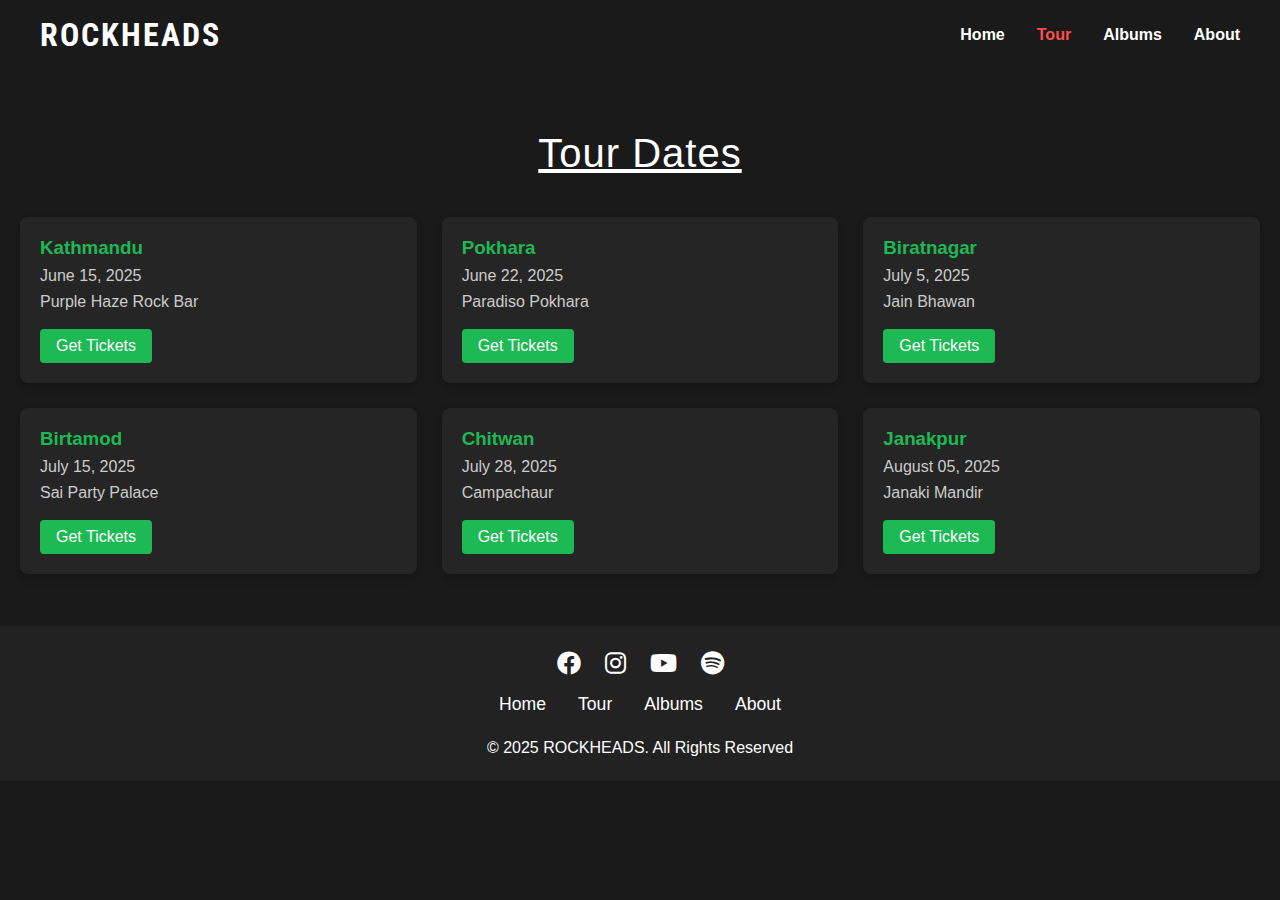
<file: tour.html>
<!DOCTYPE html>
<html lang="en">
  <head>
    <meta charset="UTF-8" />
    <meta name="viewport" content="width=device-width, initial-scale=1.0" />
    <title>Tour Dates</title>
    <link rel="stylesheet" href="style.css" />
    <link
      href="https://fonts.googleapis.com/css2?family=Roboto+Condensed:wght@700&display=swap"
      rel="stylesheet"
    />
    <link
      rel="stylesheet"
      href="https://cdnjs.cloudflare.com/ajax/libs/font-awesome/6.0.0-beta3/css/all.min.css"
    />
  </head>
  <body>
    <header>
      <nav>
        <div class="logo">ROCKHEADS</div>
        <ul>
          <li><a href="index.html">Home</a></li>
          <li><a href="tour.html" class="active">Tour</a></li>
          <li><a href="albums.html">Albums</a></li>
          <li><a href="about.html">About</a></li>
        </ul>
      </nav>
    </header>

    <main>
      <section class="tour-header">
        <h1><u>Tour Dates</u></h1>
      </section>

      <section class="tour-dates">
        <div class="event-card">
          <h3>Kathmandu</h3>
          <p>June 15, 2025</p>
          <p>Purple Haze Rock Bar</p>
          <a href="#" class="btn">Get Tickets</a>
        </div>

        <div class="event-card">
          <h3>Pokhara</h3>
          <p>June 22, 2025</p>
          <p>Paradiso Pokhara</p>
          <a href="#" class="btn">Get Tickets</a>
        </div>

        <div class="event-card">
          <h3>Biratnagar</h3>
          <p>July 5, 2025</p>
          <p>Jain Bhawan</p>
          <a href="#" class="btn">Get Tickets</a>
        </div>

        <div class="event-card">
          <h3>Birtamod</h3>
          <p>July 15, 2025</p>
          <p>Sai Party Palace</p>
          <a href="#" class="btn">Get Tickets</a>
        </div>

        <div class="event-card">
          <h3>Chitwan</h3>
          <p>July 28, 2025</p>
          <p>Campachaur</p>
          <a href="#" class="btn">Get Tickets</a>
        </div>

        <div class="event-card">
          <h3>Janakpur</h3>
          <p>August 05, 2025</p>
          <p>Janaki Mandir</p>
          <a href="#" class="btn">Get Tickets</a>
        </div>
      </section>
    </main>
    <footer>
       <div class="social-icons">
    <a href="#"><i class="fab fa-facebook"></i></a>
    <a href="#"><i class="fab fa-instagram"></i></a>
    <a href="#"><i class="fab fa-youtube"></i></a>
    <a href="#"><i class="fab fa-spotify"></i></a>
  </div>
  <div class="footer-nav">
    <a href="#">Home</a>
    <a href="#">Tour</a>
    <a href="#">Albums</a>
    <a href="#">About</a>
  </div>
  <p>© 2025 ROCKHEADS. All Rights Reserved</p>
</footer>
  </body>
</html>
</file>
<file: style.css>
* {
  margin: 0;
  padding: 0;
  box-sizing: border-box;
  font-family: "Arial", sans-serif;
}

header {
  background-color: #1a1a1a;
  padding: 1rem 2rem;
  position: sticky;
  top: 0;
  z-index: 100;
}

nav {
  display: flex;
  justify-content: space-between;
  align-items: center;
  max-width: 1200px;
  margin: 0 auto;
}

.logo {
  font-family: "Roboto Condensed", sans-serif;
  font-size: 2rem;
  color: #fff;
  font-weight: bold;
  letter-spacing: 2px;
}

nav ul {
  display: flex;
  list-style: none;
  gap: 2rem;
}

nav a {
  color: #fff;
  text-decoration: none;
  font-weight: 600;
  transition: color 0.3s;
}

nav a.active,
nav a:hover {
  color: #ff4d4d;
}

.hero {
  position: relative;
  height: 70vh;
  overflow: hidden;
}

.hero-image {
  width: 100%;
  height: 100%;
  object-fit: cover;
  filter: brightness(0.7);
}

.hero-text {
  position: absolute;
  top: 50%;
  left: 50%;
  transform: translate(-50%, -50%);
  color: white;
  font-size: 3rem;
  font-weight: bold;
  text-align: center;
  text-shadow: 2px 2px 5px rgba(0, 0, 0, 0.5);
  width: 100%;
  padding: 0 1rem;
}

.hero-text span {
  color: #ff4d4d;
}

.featured-music {
  max-width: 1200px;
  margin: 3rem auto;
  padding: 0 2rem;
}

.featured-music h2 {
  font-size: 2rem;
  margin-bottom: 1.5rem;
  color: white;
  display: flex;
  align-items: center;
  gap: 0.5rem;
}

.player-controls {
  display: flex;
  align-items: center;
  gap: 1rem;
  margin-top: 1rem;
}

.player-controls button {
  background: green;
  color: white;
  border: none;
  padding: 0.5rem 1rem;
  border-radius: 5px;
  cursor: pointer;
  transition: background 0.3s;
}

.player-controls button:hover {
  background: #e60000;
}

.volume-control {
  display: flex;
  align-items: center;
  gap: 0.5rem;
}

.volume-control i {
  color: white;
}

#volume-slider {
  width: 100px;
}

.upcoming-events {
  max-width: 1200px;
  margin: 3rem auto;
  padding: 0 2rem;
}

.upcoming-events h2 {
  font-size: 2rem;
  margin-bottom: 1.5rem;
  color: white;
  display: flex;
  align-items: center;
  gap: 0.5rem;
}

.event-cards {
  display: flex;
  gap: 2rem;
  margin-bottom: 2rem;
}

.event-card {
  background: #fff;
  border-radius: 10px;
  padding: 1.5rem;
  flex: 1;
  box-shadow: 0 5px 15px rgba(0, 0, 0, 0.1);
  transition: transform 0.3s;
}

.event-card:hover {
  transform: translateY(-5px);
}

.event-card p {
  margin: 0.5rem 0;
  display: flex;
  align-items: center;
  gap: 0.5rem;
  color: #666;
}

.btn {
  display: inline-block;
  background: green;
  color: white;
  padding: 0.5rem 1rem;
  border-radius: 5px;
  text-decoration: none;
  margin-top: 1rem;
  transition: background 0.3s;
}

.btn:hover {
  background:  #ff4d4d;
}

.see-all {
  display: inline-block;
  color: white;
  text-decoration: none;
  font-weight: 600;
  transition: color 0.3s;
}

.see-all:hover {
  color: #ff4d4d;
}

footer {
  background: #1a1a1a;
  color: white;
  text-align: center;
  padding: 2rem;
  margin-top: 3rem;
}
.footer-nav {
  display: flex;
  justify-content: center;
  gap: 2rem;
  margin-bottom: 1.5rem;
}

.footer-nav a {
  color: white;
  text-decoration: none;
  font-size: 1.1rem;
  transition: color 0.3s;
}

.footer-nav a:hover {
  color: #ff4d4d;
}


.social-icons {
  display: flex;
  justify-content: center;
  gap: 1.5rem;
  margin-bottom: 1rem;
}

.social-icons a {
  color: white;
  font-size: 1.5rem;
  transition: color 0.3s;
}

.social-icons a:hover {
  color: #ff4d4d;
}

main {
  background-color: #1a1a1a;
  padding: 20px 0;
  margin: 0;
}

body {
  background-color: #1a1a1a;
  margin: 0;
  padding: 0;
}

.tour-header h1 {
  color: #ffffff;
  font-family: "Roboto Condensed", sans-serif;
  font-size: 2.5rem;
  font-weight: 300;
  letter-spacing: 1px;
  text-align: center;
  margin: 30px 0;
  padding: 10px 0;
}

.tour-dates {
  display: grid;
  grid-template-columns: repeat(3, 1fr);
  gap: 25px;
  padding: 0 20px;
}

.event-card {
  background-color: #252525;
  border-radius: 8px;
  padding: 20px;
  color: white;
  box-shadow: 0 4px 8px rgba(0, 0, 0, 0.2);
}

.event-card h3 {
  color: #1db954;
  margin-top: 0;
}

.event-card p {
  color: #ccc;
  margin: 8px 0;
}

.btn {
  background-color: #1db954;
  color: white;
  padding: 8px 16px;
  border-radius: 4px;
  text-decoration: none;
  display: inline-block;
  margin-top: 10px;

  footer {
    margin-top: 0;
  }
}

.albums-header h1 {
  color: #ffffff;
  font-family: "Roboto Condensed", sans-serif;
  font-size: 2.5rem;
  text-align: center;
  margin: 20px 0;
  padding: 15px;
  text-transform: uppercase;
  letter-spacing: 2px;
}

.album-grid {
  display: grid;
  grid-template-columns: repeat(3, 300px);
  justify-content: center;
  gap: 40px;
  padding: 30px;
  background-color: #1a1a1a;
  max-width: 1300px;
  margin: 0 auto;
}

.album-card {
  background-color: #252525;
  border-radius: 8px;
  overflow: hidden;
  display: flex;
  flex-direction: column;
  height:430px;
  padding: 10px;
}

.album-card:hover {
  transform: scale(1.03);
}

.album-card img {
  width: 100%;
  height: 250px;
  object-fit: cover;
  display: block;
  border-radius: 20px;
}

.album-info {
  padding: 20px;
  flex-grow: 1;
  display: flex;
  flex-direction: column;
}
.album-info h3 {
  color: #ffffff;
  font-size: 1.3rem;
  margin-bottom: 8px;
}

.album-info p {
  color: #b3b3b3;
  margin-bottom: 15px;
  font-size: 0.9rem;
}

.preview-player {
  width: 100%;
  margin-top: 10px;
  position: relative;
  left: 0;
  transform: none;

}

footer {
  text-align: center;
  padding: 1.5rem;
  background: #222;
  color: white;
  margin-top: 2rem;
}

.about-content {
  display: flex;
  padding: 50px;
  color: white;
  max-width: 1200px;
  margin: 0 auto;
}

.about-image {
  flex: 1;
  padding-right: 30px;
}

.about-image img {
  width: 100%;
  border-radius: 10px;
  box-shadow: 0 0 20px rgba(0, 0, 0, 0.5);
}

.about-text {
  flex: 1;
  padding-left: 30px;

}

.about-text h1 {
  font-size: 2rem;
  margin-bottom: 20px;
  color: #f8f8f8;
}

.about-text p {
  font-size: 1.1rem;
  line-height: 1.6;
  margin-bottom: 20px;
}

.gallery-section {
  width: 100%;
  padding: 0 50px 50px;
  max-width: 1200px;
  margin: 0 auto;
  text-align: center;
}

.gallery-heading {
  margin-bottom: 40px;
}

.gallery-heading h2 {
  font-family: "Playfair Display", serif;
  font-size: 3rem;
  color: #fff;
  text-transform: uppercase;
  letter-spacing: 3px;
  position: relative;
  display: inline-block;
  margin-bottom: 20px;
}

.photo-grid {
  display: grid;
  grid-template-columns: repeat(3, 1fr);
  gap: 20px;
  padding: 0 50px 50px;
  max-width: 1200px;
  margin: 0 auto;
}

.photo-grid img {
  width: 100%;
  height: 200px;
  object-fit: cover;
  border-radius: 5px;
  transition: transform 0.3s;
}

.photo-grid img:hover {
  transform: scale(1.05);
}

@media (max-width: 768px) {
  nav {
    flex-direction: column;
  }

  nav ul {
    margin-top: 1rem;
  }

  nav ul li {
    margin-left: 1rem;
    margin-right: 1rem;
  }
}
</file>
